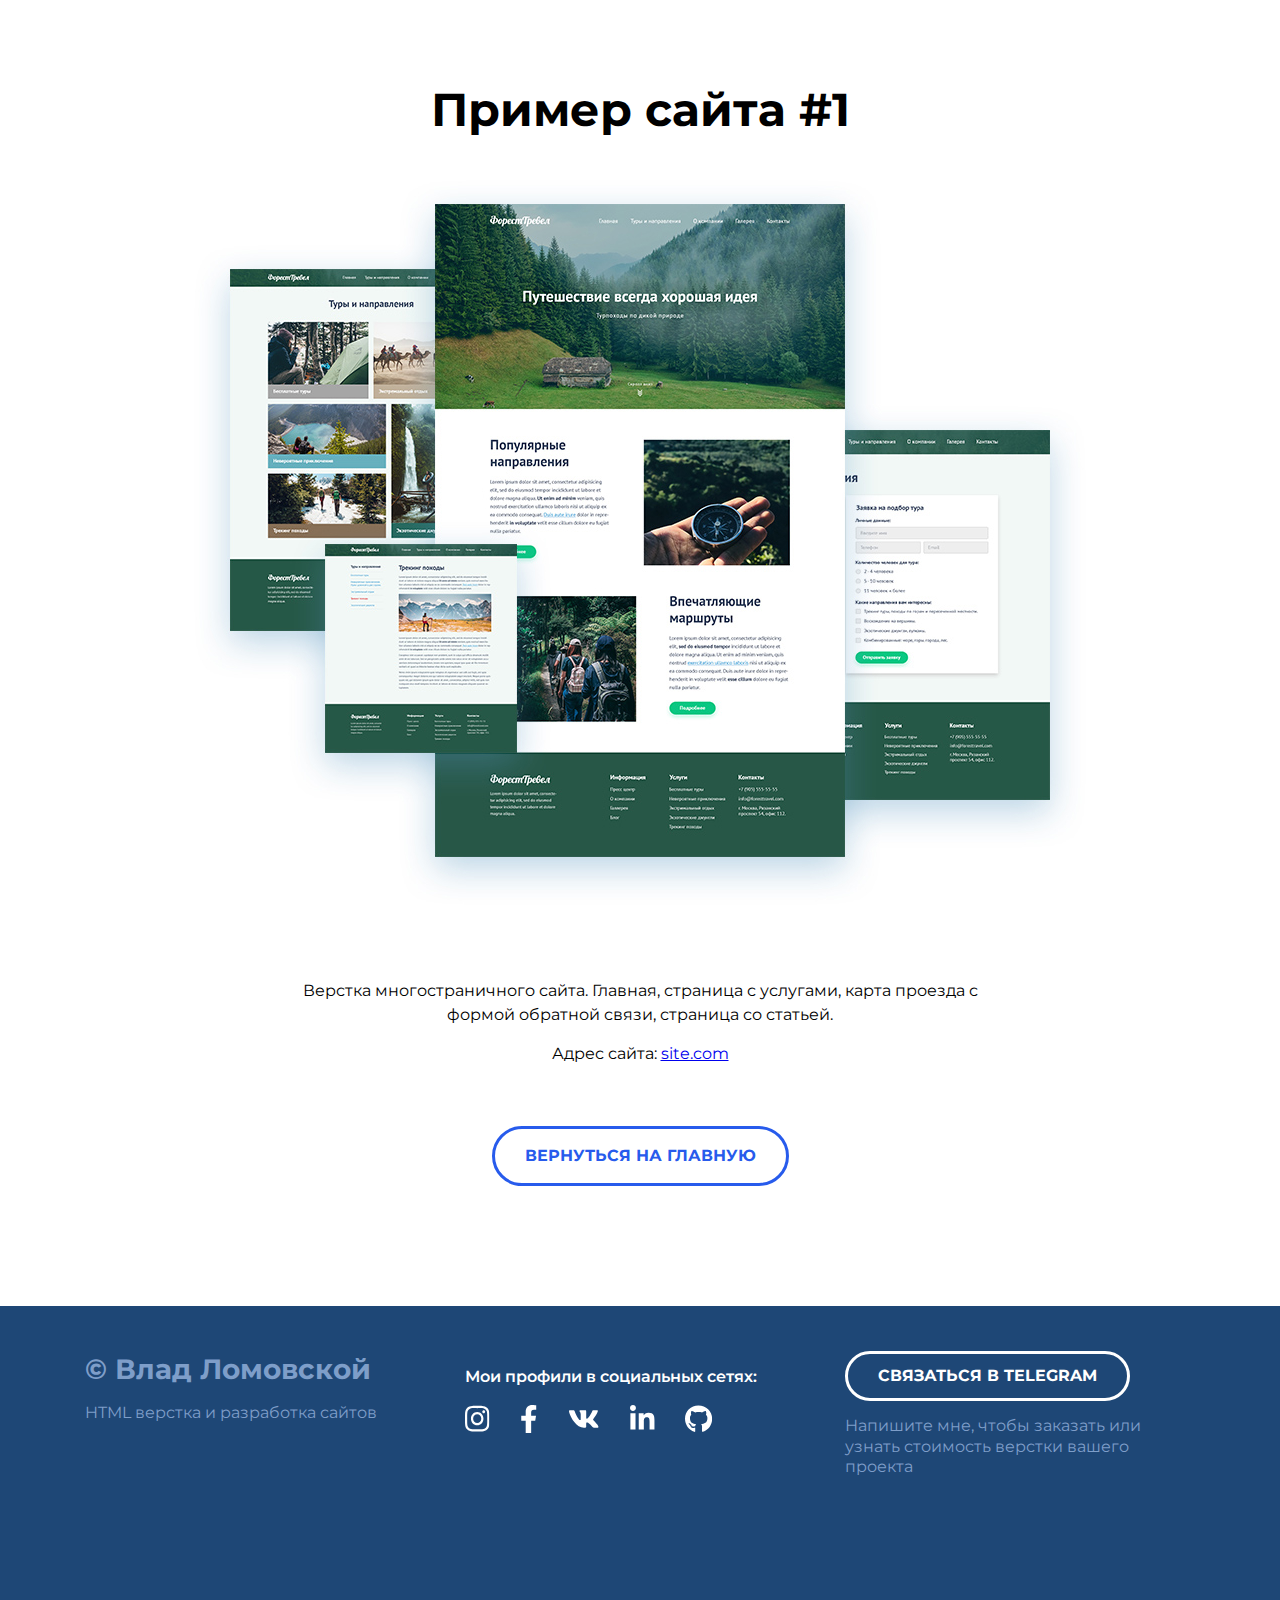
<file: forest-travel.html>
<!DOCTYPE html>
<html lang="ru">
<head>
    <meta charset="UTF-8">
    <meta http-equiv="X-UA-Compatible" content="IE=edge">
    <meta name="viewport" content="width=device-width, initial-scale=1.0">
    <title>Проект "Forest travel"</title>
    <link rel="stylesheet" href="./css/main.css">
    <link rel="stylesheet" href="./media.css">
    <link rel="preconnect" href="https://fonts.googleapis.com">
    <link rel="preconnect" href="https://fonts.gstatic.com" crossorigin>
    <link href="https://fonts.googleapis.com/css2?family=Montserrat:wght@400;600;700&display=swap" rel="stylesheet">
</head>
<body>
    <main></main>
        <div class="project">
            <article class="container">
                <h1 class="project-header">Пример сайта #1</h1>
                <div class="project-image">
                    <img src="./img/project/forest-full.jpg" alt="Верстка сайта Forest Travel">
                </div>
                <div class="project-description">
                    <p>Верстка многостраничного сайта. Главная, страница с услугами, карта проезда с формой обратной связи, страница со статьей.</p>
                    <p>Адрес сайта: <a href="#">site.com</a></p>
                </div>
                <a href="index.html" class="project-button-back">ВЕРНУТЬСЯ НА ГЛАВНУЮ</a>
            </article>
        </div>
    </main>
    <footer class="footer">
        <div class="container">
            <div class="footer-row">
                <div class="footer-copyright footer-col">
                    <div class="footer-copyright-name">© Влад Ломовской</div>
                    <p>HTML верстка и разработка сайтов</p>
                </div>
                <!-- footer-icons -->
                <div class="footer-icons footer-col">
                    <p>Мои профили в социальных сетях:</p>
                    <div class="footer-icons-row">
                        <a href="#">
                            <img src="./img/icons/instagram.svg" alt="instagram">
                        </a>
                        <a href="#">
                            <img src="./img/icons/facebook.svg" alt="facebook">
                        </a>
                        <a href="#">
                            <img src="./img/icons/vk.svg" alt="vk">
                        </a>
                        <a href="#">
                            <img src="./img/icons/linkedin.svg" alt="linkedin">
                        </a>
                        <a href="#">
                            <img src="./img/icons/github.svg" alt="github">
                        </a>
                    </div>
                </div>
                <!-- //footer-icons -->

                <div class="footer-contacts footer-col">
                    <a href="https://t.me/lomovlad" class="footer-button">
                        Связаться в Telegram
                    </a>
                    <p>Напишите мне, чтобы заказать или узнать стоимость верстки вашего проекта</p>
                </div>
            </div>
        </div>
    </footer>


</body>
</html>
</file>
<file: css/main.css>
* {
    box-sizing: border-box;
}
html {
    scroll-behavior: smooth;
}
body {
    margin: 0;
    font-family: 'Montserrat', sans-serif;
    scroll-behavior: smooth;
}
img {
    max-width: 100%;
}

.container {
    max-width: 1140px;
    margin-left: auto;
    margin-right: auto;
    padding-left: 15px;
    padding-right: 15px;
}
.none {
    display: none !important;
}

.header {
    position: relative;
    display: flex;
    flex-direction: column;
    justify-content: center;
    align-items: center;

    width: 100%;
    height: 100vh;
    /* background-color: #50637E; */
    /* background-image: url("./../img/header/header-bg.jpg"); */
    background-size: cover;
}
/* header */
.header-title {
    margin: 0;
    font-weight: 700;
    font-size: 56px;
    line-height: 130%;
    text-align: center;
    color: #FFFFFF;
    margin-bottom: 25px;
}

.header-subtitle {
    margin: 0;
    font-weight: 700;
    font-size: 16px;
    line-height: 150%;
    /* or 24px */
    text-align: center;
    letter-spacing: 0.2em;
    text-transform: uppercase;
    color: #FFFFFF;
}

.header-arrow {
    position: absolute;
    bottom: 30px;
    left: 50%;
    transform: translate(-50%, 0);
    width: 48px;
    height: 48px;
    /* background-color: red; */
}
/* portfolio */
.portfolio {
    padding-top: 80px;
    padding-bottom: 115px;
}
.portfolio-header {
    margin: 0;
    margin-bottom: 70px;
    font-weight: 700;
    font-size: 46px;
    line-height: 130%;
    text-align: center;
    color: #000000;
}
.portfolio-cards-container {
    display: flex;
    flex-wrap: wrap;
    justify-content: space-between;
}
/* main */
.card {
    margin-bottom: 30px;
    background-color: #fff;
    max-width: 540px;
    box-shadow: 0px 10px 40px rgba(126, 155, 189, 0.35);
    transition: transform 0.2s ease-in;
}

.card:hover {
    transform: translateY(-15px);
}

.card-link {
    display: block;
    padding: 20px;
    color: #000000;
    text-decoration: none;
    transition: color 0.2s ease-in;
}

.card-link:hover {
    color:rgb(50, 124, 208)
}

.card:last-child, .card:nth-last-child(2) {
    margin-bottom: 0;
}
.card-image {
    margin-bottom: 20px;
}
.card-title {
    margin: 0;
    margin-bottom: 13px;
    font-weight: 600;
    font-size: 24px;
    line-height: 130%;
}
.card p {
    font-size: 16px;
    line-height: 130%;
    margin: 0;
}
/* footer */
.footer {
    background: #1E4776;
    padding-top: 45px;
    padding-bottom: 130px;
    color: white;
}

.footer-col {
    max-width: 350px;
    flex-grow: 1;
}

.footer-row {
    display: flex;
    justify-content: space-between;
}

.footer-copyright {
    color: #7E9EC9;
    line-height: 1.3;
}

.footer-copyright-name {
    font-weight: 700;
    font-size: 28px;
    margin-bottom: 15px;
}

.footer-copyright-name p {
    margin: 0;
    margin-bottom: 15px;
    font-style: 16px;
    font-weight: 600;
}


.footer-icons p {
    font-weight: 600;
    font-size: 16px;
    line-height: 1.3;
}

.footer-icons-row {
    display: flex;
    align-items: center;
}

.footer-icons-row > * + * {
    margin-left: 30px;
}

.footer-button {
    display: inline-block;
    border: 3px solid #FFFFFF;
    border-radius: 50px;
    height: 50px;

    color: #fff;
    line-height: 44px;
    padding-left: 30px;
    padding-right: 30px;

    font-weight: 700;
    font-size: 16px;
    text-transform: uppercase;
    text-decoration: none;

    transition: all 0.2s ease-in;
}

.footer-button:hover {
    background-color: #fff;
    color: #1E4776;
}

.footer-contacts p {
    margin: 15px 0;
    font-size: 16px;
    line-height: 1.3;
    color: #7E9EC9;
}
/* Forest page */

.project {
    padding: 80px 0 120px;
    text-align: center;
}

.project-header {
    margin: 0;
    margin-bottom: 40px;
    font-weight: 700;
    font-size: 46px;
    line-height: 1.3;
}

.project-image {
    margin-bottom: 70px;
}

.project-description {
    margin: 0 auto 60px;
    max-width: 730px;
}

.project-description p {
    margin: 0;
    margin-bottom: 15px;
    font-weight: 400;
    font-size: 16px;
    line-height: 1.5;
}

.project-button-back {
    display: inline-block;
    border: 3px solid #275BEC;
    border-radius: 50px;
    height: 60px;

    color: #275BEC;
    line-height: 54px;
    padding-left: 30px;
    padding-right: 30px;

    font-weight: 700;
    font-size: 16px;
    text-transform: uppercase;
    text-decoration: none;

    transition: all 0.2s ease-in;
}

.project-button-back:hover {
    background-color: #275BEC;
    color: white;
}
</file>
<file: media.css>
/* для экранов с шириной до 1140 px */
@media (max-width: 1140px) {
    .card {
        width: calc(50% - 15px);
    }
    .footer {
        padding-top: 40px;
        padding-bottom: 60px;
    }
    .footer-row {
        flex-direction: column-reverse;
        align-items: center;
        text-align: center;
    }
    .footer-col {
        margin-bottom: 50px;
    }
    .footer-col:first-child {
        margin-bottom: 0;
    }
}
/* для экранов с шириной до 760 px  */
@media (max-width: 760px) {
    .header-title {
        font-size: 20px;
    }
    .header-subtitle{
        font-size: 12px;
    }
    .portfolio {
        padding-top: 40px;
        padding-bottom: 60px;
    }
    .portfolio-header {
        font-size: 32px;
        margin-bottom: 30px;
    }
    .portfolio-cards-container {
        justify-content: center;
    }
    .card {
        max-width: 530px;
        width: 100%;
    }
    .card:nth-last-child(2) {
        margin-bottom: 30px;
    }
    .card-link {
        padding: 15px;
    }
    .card-image {
        margin-bottom: 10px;
    }
    .card-title {
        font-size: 18px;
        margin-bottom: 10px;
    }
    .card p {
        font-size: 14px;
    }
    .footer-copyright-name {
        font-size: 18px;
        margin-bottom: 5px;
    }
    .footer-copyright-name p {
        font-size: 14px;
    }
    .footer-icons p {
        font-size: 14px;
    }
    .footer-contacts p {
        margin-top: 14px;
        margin: 0;
        margin-top: 15px;
    }
    .project {
        padding: 40px 0 60px;
    }
    .project-header {
        font-size: 28px;
        margin-bottom: 30px;
    }
    .project-image {
        margin-bottom: 20px;
    }
    .project-description {
        margin-bottom: 50px;
    }
    .project-button-back {
        padding: 0 10px;
        width: 100%;
        max-width: 320px;
    }
}
</file>
